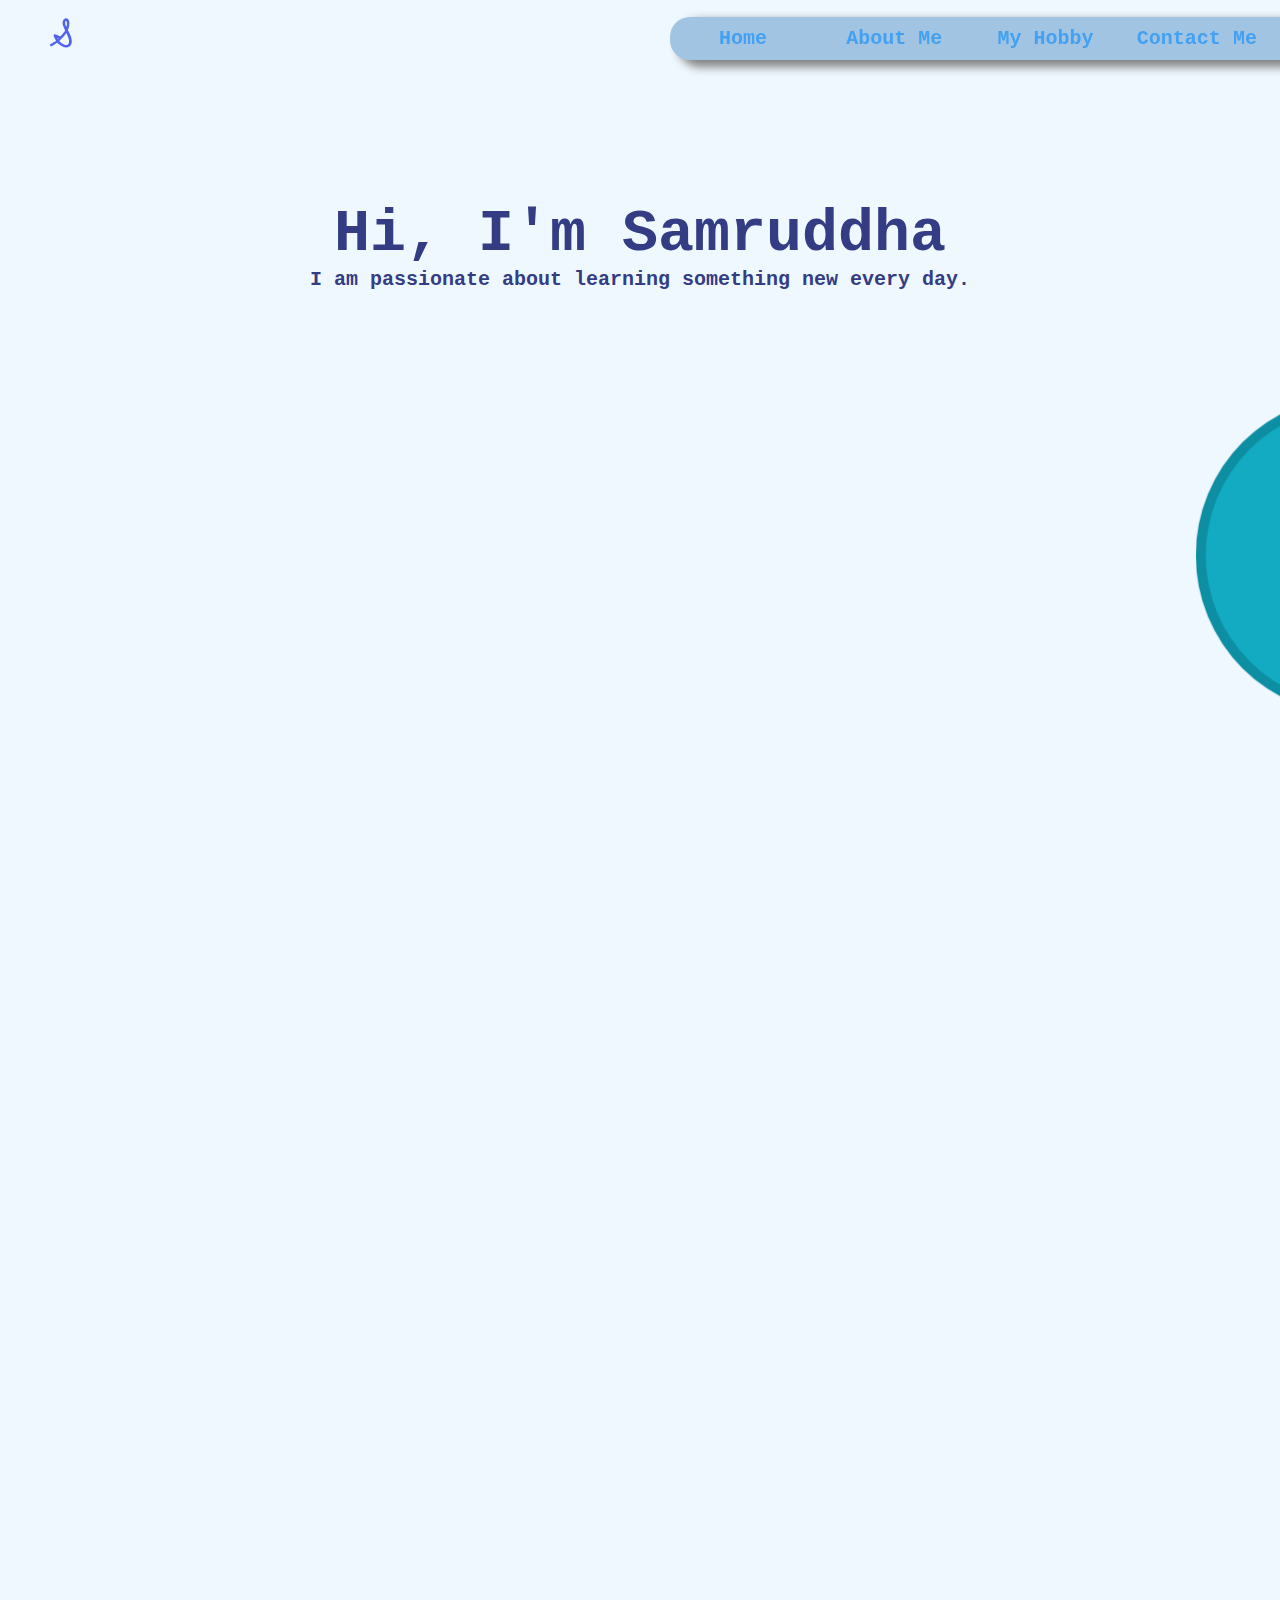
<file: index.html>
<!DOCTYPE html>
<html lang="en">
<head>
    <meta charset="UTF-8">
    <meta name="viewport" content="width=device-width, initial-scale=1.0">
    <title>Samruddha Divate</title>
    <link rel="stylesheet" href="./style.css"/>
    <link rel="preconnect" href="https://fonts.googleapis.com">
<link rel="preconnect" href="https://fonts.gstatic.com" crossorigin>
<link href="https://fonts.googleapis.com/css2?family=Cedarville+Cursive&display=swap" rel="stylesheet">
</head>
<body>

<!--NAVIGATION-->
    <div class="NavBar">
      <p>S</p>
          <div class="SubNav">
            <a href="./index.html">Home</a>
            <a href="#About">About Me</a>
            <a href="./hobby.html">My Hobby</a>
            <a href="#Contact">Contact Me</a>
          </div>
    </div>

<!--INTRODUCTION-->
    <div class="intro">
      <h1 class="introduction">Hi, I'm Samruddha</h1>
      <p>I am passionate about learning something new every day.</p>
    </div>

<!--MARQUEE ANIMATION-->

   <marquee direction="down" width="100%" height="600" behavior="alternate" scrollamount="10" loop="">
    <marquee behaviour="alternate" scrollamount="10" loop=""><div class="ball"></div></marquee>
   </marquee>


<!--LEARNING DIV-->
    <div class="learning">
      <div class="title"><h2>MY CURRENT LEARNINGS:</h2></div>

      <div class="WEB-DEV">
        <img src="./assets/Untitled-modified.png" alt="html,css,javascript image" class="hcjimg"/>
        <p class="info">As a beginner, I've gained a strong grasp of HTML and CSS along with frameworks like flex, grid, and Bootstrap. I'm currently immersing myself in learning JavaScript to expand my skills in web development.</p>
      </div>


      <div class="C++">
        <img src="./assets/ISO_C++_Logo.svg-modified.png" alt="C++ image" class="Cp"/>
        <p class="info2">I have an intermediate understanding of C++ programming and a practical grasp of Arduino programming. Through multiple projects, I've demonstrated my proficiency in utilizing Arduino boards to create various applications and solutions.</p>
      </div>


      <div class="JAVA">
        <img src="./assets/java-png-java-icon-1600.png" alt="Java image" class="jv"/>
        <p class="info3">I learned the fundamentals of Java in high school but haven't used it much since. However, I'm eager to dive back in and expand my skills in Java programming.</p>
      </div>
    </div>
<!--MARQUEE ANIMATION 2-->
<div>
  <marquee direction="left" style="margin-top: 20px; margin-bottom: 20px; background-color: rgba(127, 255, 212, 0.436);" class="lines" scrollamount="5"><img src="./assets/asterisk.svg" width="30px"/> PAIN OF DISCIPLINE OR PAIN OF REGRET <img src="./assets/asterisk.svg" width="30px"/> </marquee>
</div>
<!--ABOUT ME-->
<div class="outer">
<div class="About" id="About">
<div class="aout"><h2>About Me</h2></div>
<div class="info4"><p>Currently a University student looking to build experience and upgrade customer services capability. Possess good
  communication and organization skills. Have high patience and strive to give the best service possible. Very enthusiastic
  to explore new gadgets and keeps up to date about upcoming technology. Aiming to learn new teamwork and leadership skills to efficiently 
  increase productivity and contribute to the success of the organization</p></div>
</div>
<div class="art">
  <div class="container">
    <div class="box top one"></div>
    <div class="box top two white"></div>
    <div class="box mid three white"></div>
    <div class="box mid four white"></div>
    <div class="box mid five"></div>
    <div class="box mid six white"></div>
    <div class="box seven white"></div>
    <div class="box eight"></div>
    <div class="box nine"></div>
  </div>
  <h3  style="margin-top: 0px;text-align: center;">Made using CSS grid</h3>
</div>
</div>
<!--CONTACT ME-->
<div class="con" id="Contact">
<h2 class="head">Contact Me @:</h2>
<p class="eap"> {samruddhadivate@gmail.com} <b>OR</b> {1 (403) 361-4370}</1></p>
</div>
<hr style="margin-top: 50px;"/>
<div style="width: 100%;text-align: center;font-family: 'Gill Sans', 'Gill Sans MT', Calibri, 'Trebuchet MS', sans-serif; font-weight: bold;">
  <p>Copyright <span>&copy;</span> Website made and posted by Samruddha Divate</p>
</div>
</body>
</html>
</file>
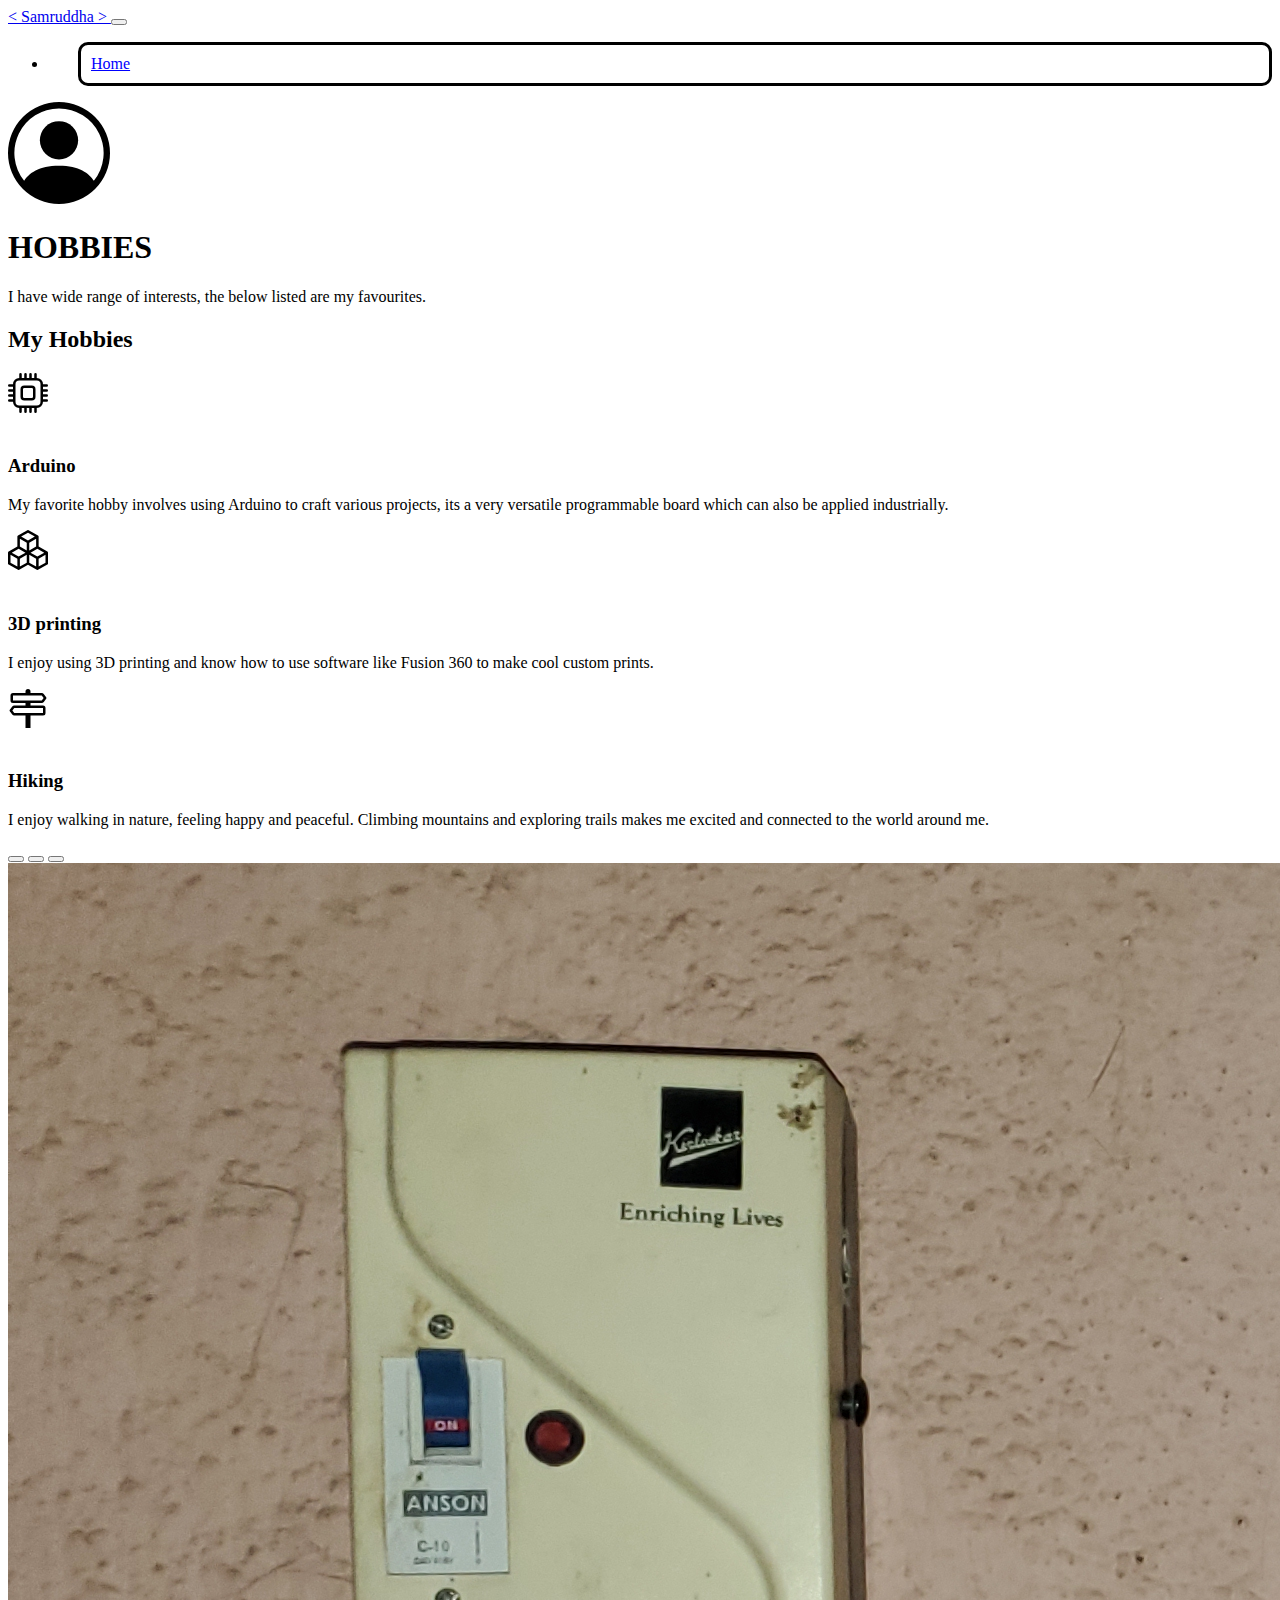
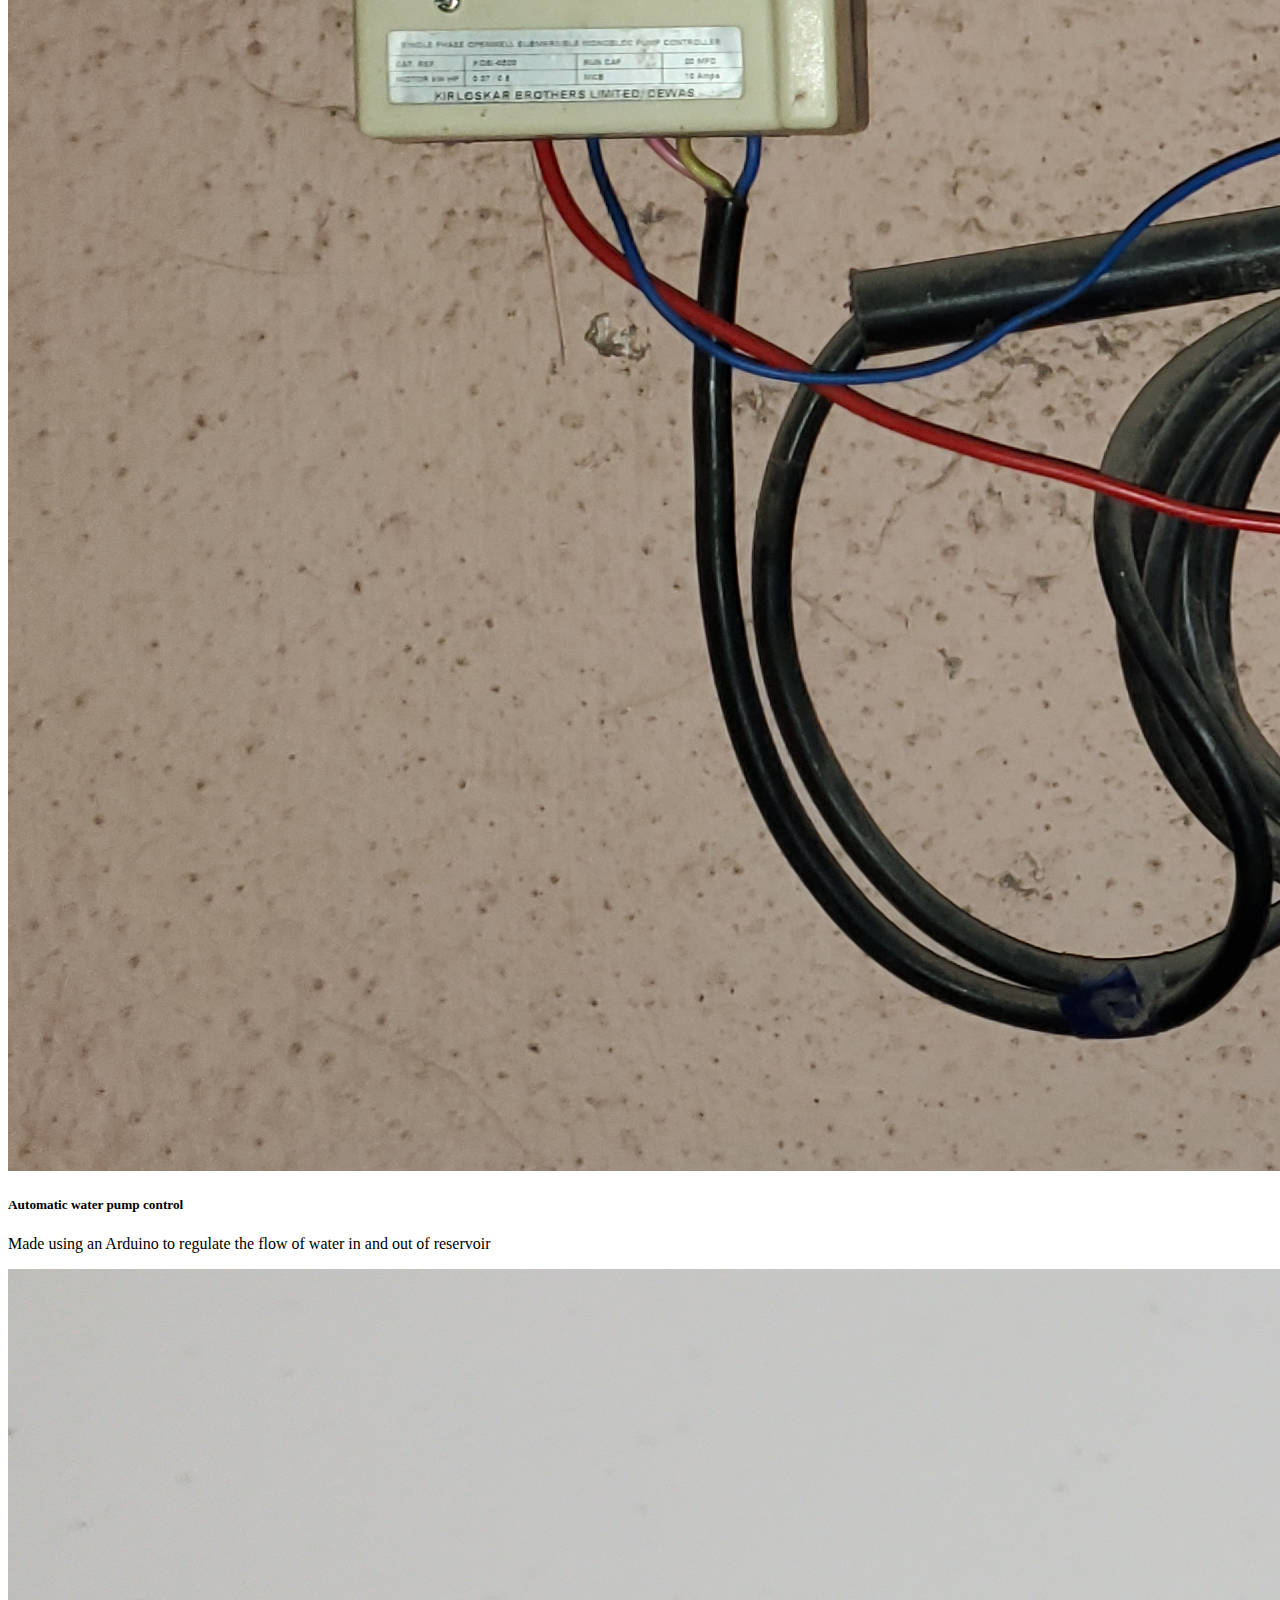
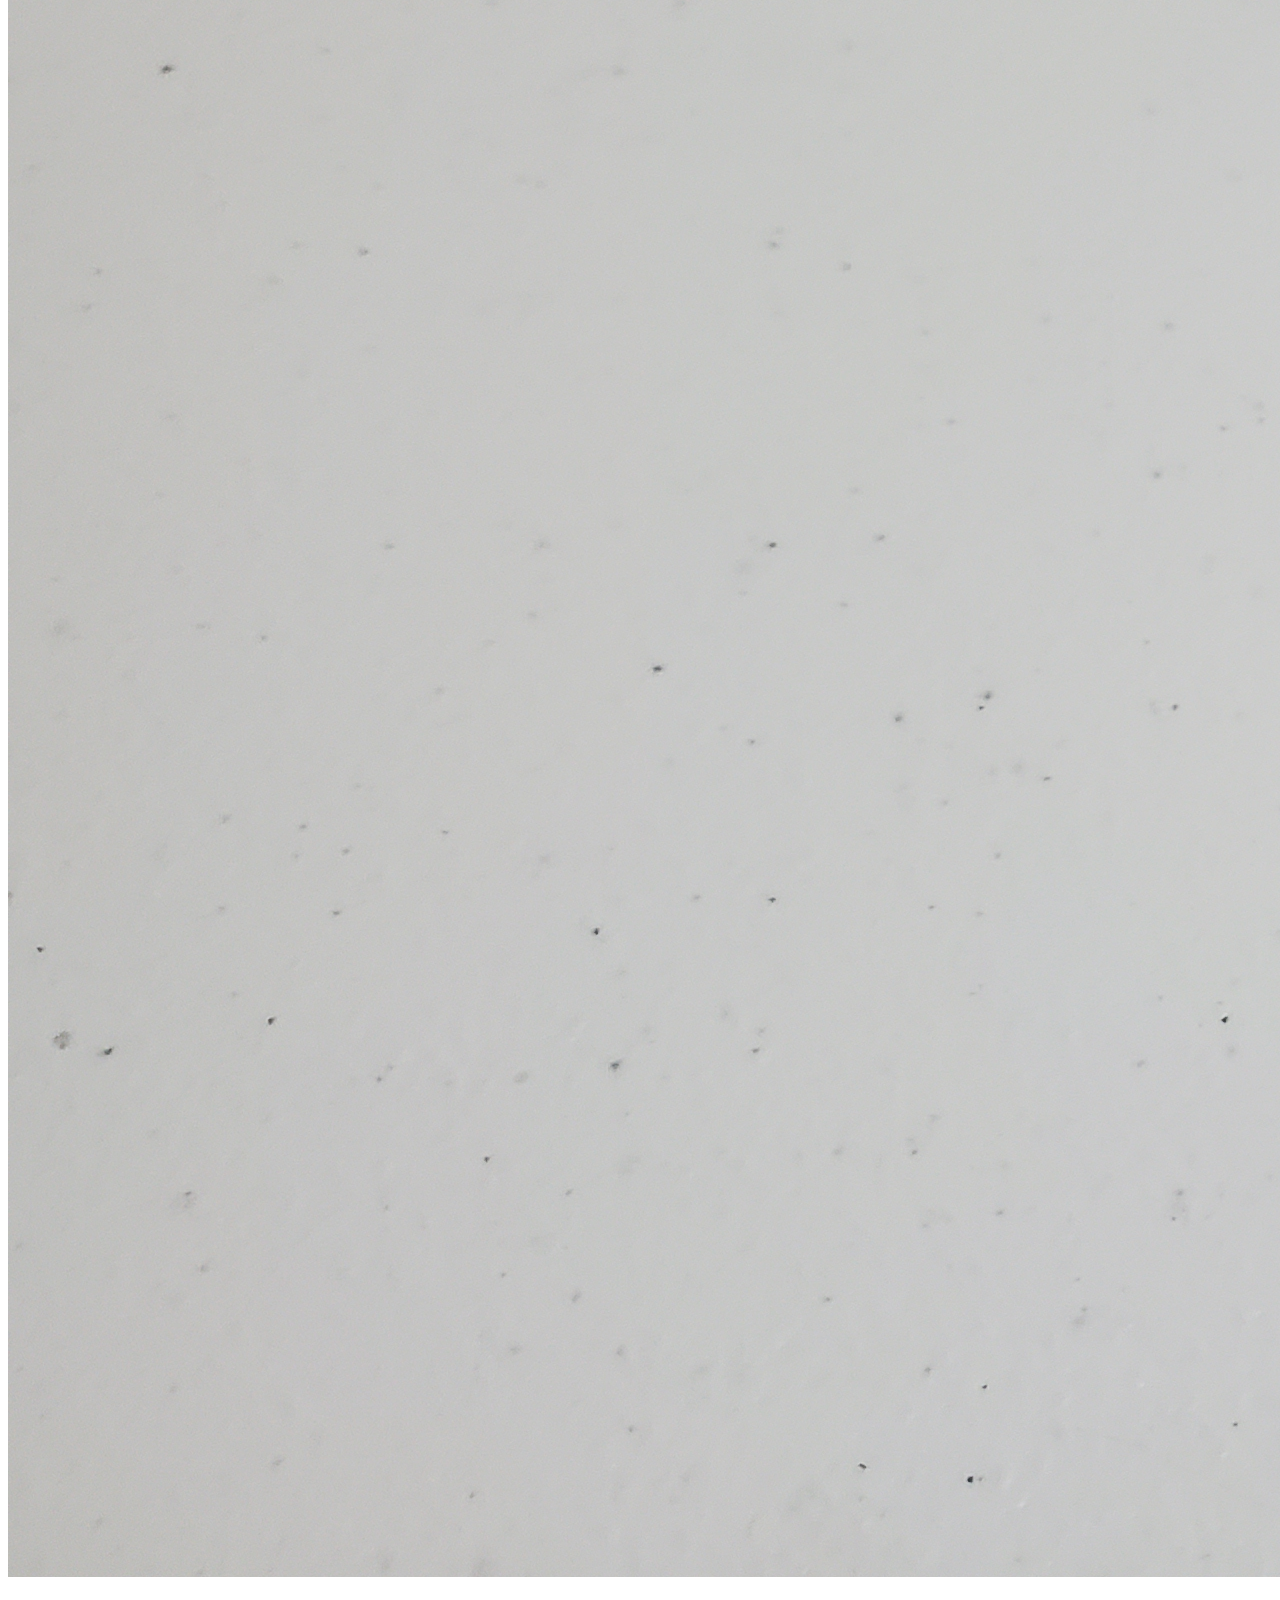
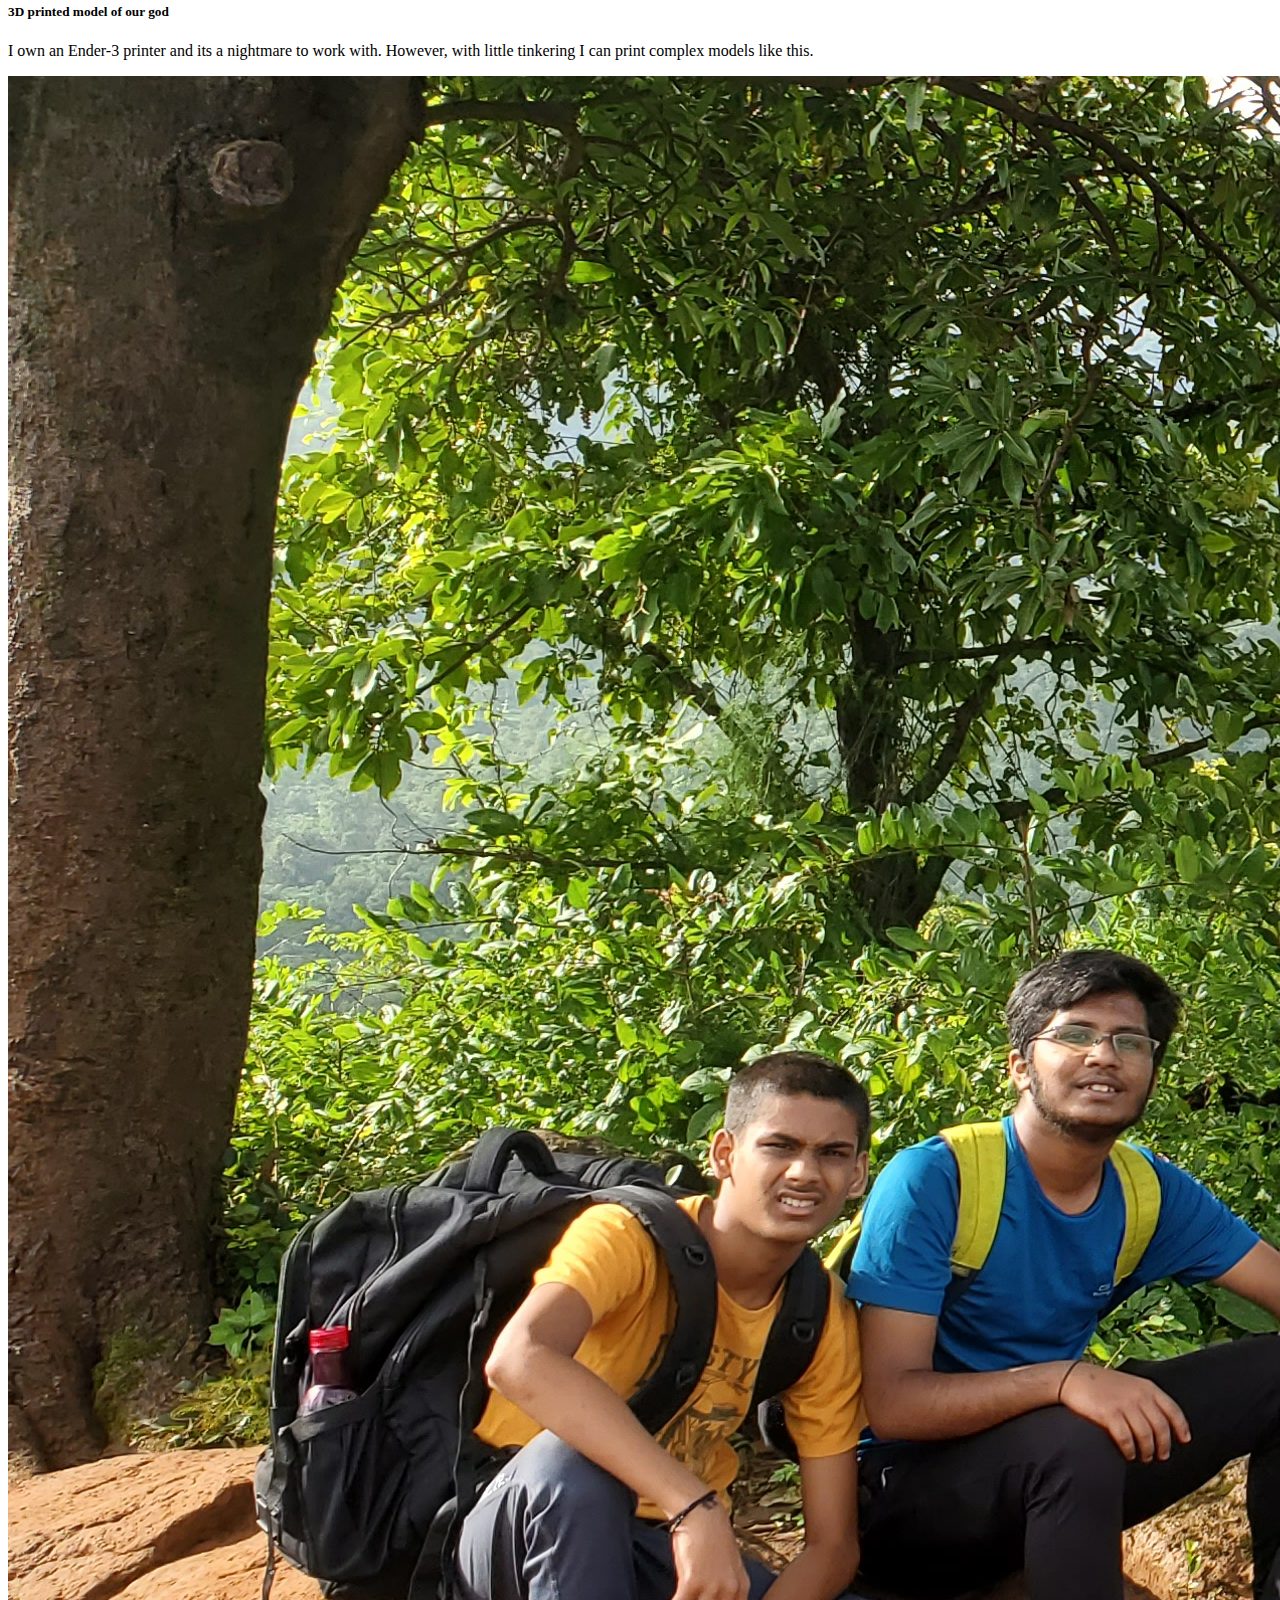
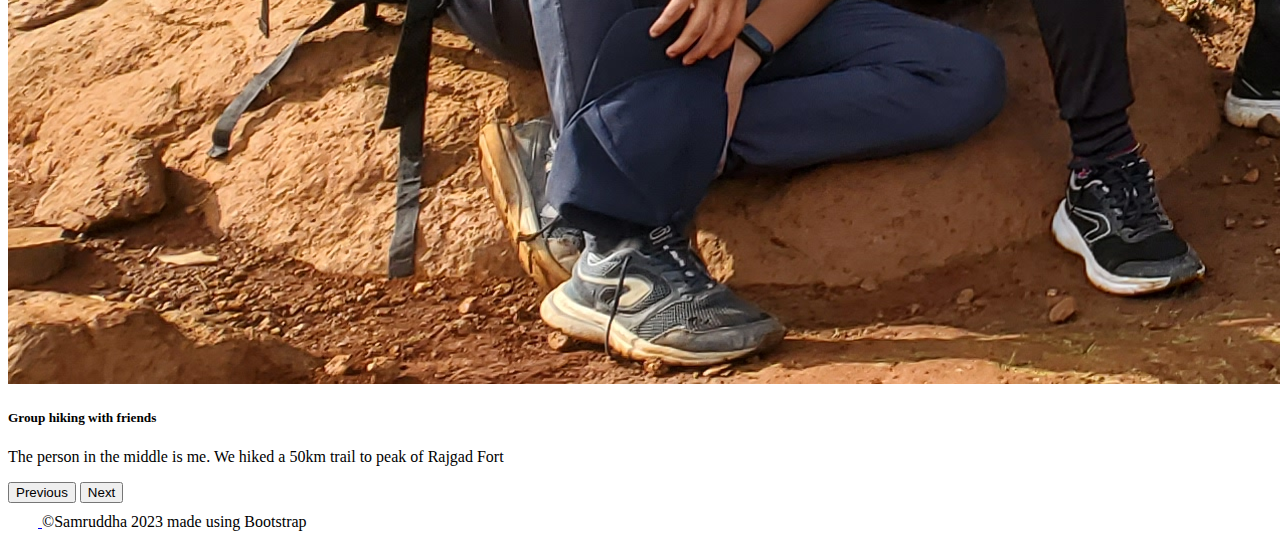
<file: hobby.html>
<!DOCTYPE html>
<html lang="en">
<head>
    <meta charset="UTF-8">
    <meta name="viewport" content="width=device-width, initial-scale=1.0">
    <title>Hobbies</title>
    <link href="https://cdn.jsdelivr.net/npm/bootstrap@5.3.2/dist/css/bootstrap.min.css" rel="stylesheet" integrity="sha384-T3c6CoIi6uLrA9TneNEoa7RxnatzjcDSCmG1MXxSR1GAsXEV/Dwwykc2MPK8M2HN" crossorigin="anonymous">
    <style>
        .feature-icon {
    width: 4rem;
    height: 4rem;
    border-radius: 0.75rem;
}
    </style>
</head>
<body>
    <nav class="navbar navbar-expand-lg bg-body-tertiary">
        <div class="container-fluid">
          <a class="navbar-brand" href="#"> < Samruddha > </a>
          <button class="navbar-toggler" type="button" data-bs-toggle="collapse" data-bs-target="#navbarSupportedContent" aria-controls="navbarSupportedContent" aria-expanded="false" aria-label="Toggle navigation">
            <span class="navbar-toggler-icon"></span>
          </button>
          <div class="collapse navbar-collapse" id="navbarSupportedContent">
            <ul class="navbar-nav me-auto mb-2 mb-lg-0">
              <li class="nav-item">
                <a class="nav-link active" aria-current="page" href="./index.html" style="color: blue;"><p style="background-color: rgb(255, 255, 255);border-radius: 10px;padding: 10px; margin-left: 30px;margin-top: 10px;border: solid black;">Home</p></a>
              </li>
            </ul>

          </div>
        </div>
      </nav>
      <div class="px-4 py-5 my-5 text-center">
        <img class="d-block mx-auto mb-4" src="./assets/person-circle.svg" alt="" width="102">
        <h1 class="display-5 fw-bold text-body-emphasis">HOBBIES</h1>
        <div class="col-lg-6 mx-auto">
          <p class="lead mb-4">I have wide range of interests, the below listed are my favourites. </p>
          <div class="d-grid gap-2 d-sm-flex justify-content-sm-center">
          </div>
        </div>
      </div>
      <div class="container px-4 py-5" id="featured-3">
        <h2 class="pb-2 border-bottom">My Hobbies</h2>
        <div class="row g-4 py-5 row-cols-1 row-cols-lg-3">
          <div class="feature col">
            <div class="feature-icon d-inline-flex align-items-center justify-content-center text-bg-primary bg-gradient fs-2 mb-3">
              <img src="./assets/cpu.svg" width="40px"/>
            </div>
            <h3 class="fs-2 text-body-emphasis">Arduino</h3>
            <p>My favorite hobby involves using Arduino to craft various projects, its a very versatile programmable board which can also be applied industrially.  </p>
            
          </div>
          <div class="feature col">
            <div class="feature-icon d-inline-flex align-items-center justify-content-center text-bg-primary bg-gradient fs-2 mb-3">
              <img src="./assets/boxes.svg" width="40px"/>
            </div>
            <h3 class="fs-2 text-body-emphasis">3D printing</h3>
            <p>I enjoy using 3D printing and know how to use software like Fusion 360 to make cool custom prints.</p>
            
          </div>
          <div class="feature col">
            <div class="feature-icon d-inline-flex align-items-center justify-content-center text-bg-primary bg-gradient fs-2 mb-3">
              <img src="./assets/signpost-2.svg" width="40px"/>
            </div>
            <h3 class="fs-2 text-body-emphasis">Hiking</h3>
            <p> I enjoy walking in nature, feeling happy and peaceful. Climbing mountains and exploring trails makes me excited and connected to the world around me.</p>
            
              
          </div>
        </div>
      </div>
      <div class="container">
      <div id="carouselExampleCaptions" class="carousel slide">
        <div class="carousel-indicators">
          <button type="button" data-bs-target="#carouselExampleCaptions" data-bs-slide-to="0" class="active" aria-current="true" aria-label="Slide 1"></button>
          <button type="button" data-bs-target="#carouselExampleCaptions" data-bs-slide-to="1" aria-label="Slide 2"></button>
          <button type="button" data-bs-target="#carouselExampleCaptions" data-bs-slide-to="2" aria-label="Slide 3"></button>
        </div>
        <div class="carousel-inner">
          <div class="carousel-item active">
            <img src="./assets/20220924_205539.jpg" class="d-block w-100" alt="...">
            <div class="carousel-caption d-none d-md-block">
              <h5>Automatic water pump control</h5>
              <p>Made using an Arduino to regulate the flow of water in and out of reservoir</p>
            </div>
          </div>
          <div class="carousel-item">
            <img src="./assets/20240111_194740.jpg" class="d-block w-100" alt="...">
            <div class="carousel-caption d-none d-md-block">
              <h5>3D printed model of our god</h5>
              <p>I own an Ender-3 printer and its a nightmare to work with. However, with little tinkering I can print complex models like this.</p>
            </div>
          </div>
          <div class="carousel-item">
            <img src="./assets/20220828_082305.jpg" class="d-block w-100" alt="...">
            <div class="carousel-caption d-none d-md-block">
              <h5>Group hiking with friends</h5>
              <p>The person in the middle is me. We hiked a 50km trail to peak of Rajgad Fort</p>
            </div>
          </div>
        </div>
        <button class="carousel-control-prev" type="button" data-bs-target="#carouselExampleCaptions" data-bs-slide="prev">
          <span class="carousel-control-prev-icon" aria-hidden="true"></span>
          <span class="visually-hidden">Previous</span>
        </button>
        <button class="carousel-control-next" type="button" data-bs-target="#carouselExampleCaptions" data-bs-slide="next">
          <span class="carousel-control-next-icon" aria-hidden="true"></span>
          <span class="visually-hidden">Next</span>
        </button>
      </div>
    </div>
      <div class="container">
        <footer class="d-flex flex-wrap justify-content-between align-items-center py-3 my-4 border-top">
          <div class="col-md-4 d-flex align-items-center">
            <a href="/" class="mb-3 me-2 mb-md-0 text-body-secondary text-decoration-none lh-1">
              <svg class="bi" width="30" height="24"><use xlink:href="#bootstrap"></use></svg>
            </a>
            <span class="mb-3 mb-md-0 text-body-secondary">©Samruddha 2023 made using Bootstrap</span>
          </div>
        </footer>
      </div>
      <script src="https://cdn.jsdelivr.net/npm/bootstrap@5.3.2/dist/js/bootstrap.bundle.min.js" integrity="sha384-C6RzsynM9kWDrMNeT87bh95OGNyZPhcTNXj1NW7RuBCsyN/o0jlpcV8Qyq46cDfL" crossorigin="anonymous"></script>
</body>
</html>
</file>
<file: style.css>
html, body {
    font-family: "Lato", sans-serif;
    margin: 0px;
    height: 100%;
    width: 100%;
    padding: 0px;
    overflow-x: hidden;
    background-color: aliceblue;
    scroll-behavior: smooth;
}

/* INTRODUCTION SEGMENT */
.NavBar{
    display:grid;
    justify-content:right;
    gap:2px;
    /* background-color: hsl(206, 92%, 35%, 40%); */
    align-items: center;
    grid-template-columns: 2fr 1fr ;
    /* border-bottom-left-radius: 50px; */
    position: fixed;
    width: 100%;
    top:0px;
    margin-right: 0px;

}
.SubNav{
    display:flex;
    width:600px;
    gap:5px;
    justify-content:right;
    padding-right: 10px;
    margin-right: 0px;
    background-color: rgb(162, 196, 227);
    border-top-left-radius: 20px;
    border-bottom-left-radius: 20px;
    box-shadow: 10px 5px 10px 2px grey;
}
.SubNav>a{
    padding: 10px;
    width: 150px;
    text-decoration: none;
    color: rgb(68, 160, 241);
    /* background-color: rgb(41, 173, 178,90%); */
    /* border-radius: 10px; */
    font-weight: bold;
    font-family: 'Courier New', Courier, monospace;
    text-align: center;
    font-size: 20px;

}

.NavBar>p{
  width: 100px;
  padding: 10px;
  color: rgb(80, 98, 238);
  font-family: 'Cedarville Cursive', cursive;
  padding-left:50px;
  margin:0px;
  font-size: 30px;
  font-weight: bold;
  justify-self: left;
}
.intro>*{
      color: rgb(52, 61, 132);
      text-align: center;
      font-family: 'Courier New', Courier, monospace;
      font-weight: bolder;
      font-size: 20px;

}
.introduction{
    margin-top: 200px;
    font-size: 60px;
    margin-bottom: 0px;
}
.intro>p{
    margin-top:0px;
}
/* LEARNING */
.learning{
    display: flex;
    flex-direction: column;
    align-items: center;
}
.learning>*{
    width: 80%;
    max-width: 1000px ;
    height:250px;
    background-color: rgba(0, 104, 202);
}
.title{
    text-align: center;
    font-family: 'Courier New', Courier, monospace;
    font-size: 30px;
    flex-basis: 50px;
    border-top-right-radius: 50px;
    border-top-left-radius: 50px;
    color:rgb(30, 43, 54);
    text-decoration:underline rgb(30, 43, 54);
}
.hcjimg{
    width:400px;
    height: 217.39px;
    float: left;
}
.info{
    width: 90%;
    font-size: 24px;
    text-align: left;
    font-family: monospace;
    font-weight: bold;
    color: rgb(180, 212, 255);
}
.Cp{
    width: 150px;
    height: 150px;
    float: left;
    margin: 40px;
    margin-top: 30px;
    margin-right: 105px;
    margin-left: 120px;
}
.info2{
    width: 90%;
    font-size: 24px;
    text-align: left;
    font-family: monospace;
    font-weight: bold;
    color: rgb(180, 212, 255);
}
.jv{
    width: 200px;
    margin-right: 100px;
    margin-left: 100px;
    float: left;
}
.info3{
    width: 90%;
    font-size: 24px;
    text-align: left;
    font-family: monospace;
    font-weight: bold;
    color: rgb(180, 212, 255);
}
.JAVA{
    border-bottom-left-radius:50px ;
    border-bottom-right-radius:50px ;
}

/* ABOUT ME */

.About{
    display: flex;
    flex-direction: column;
    align-items:start;
    margin-left: 20px;
    padding-bottom: 500px;
}
.About>*{
    justify-content: center;
    width: 90%;
    max-width: 800px;
    color: rgba(0, 104, 202);
    background-color: rgb(180, 212, 255);

}

.About h2{
  text-align: center;
  font-family: 'Courier New', Courier, monospace;
  height: 50px;
  font-size: 45px;
  height: fit-content;
  font-weight: bolder;
  text-decoration:underline rgb(30, 43, 54);
  color:rgb(30, 43, 54);
  margin:0px;
  margin-top: 20px;
  
}
.About p{
    text-align: center;
    padding-left:10% ;
    padding-right:10% ;
    font-size: 24px;
    font-family: monospace;
    font-weight: bold;
    padding-bottom: 30px;
}
.aout{
    border-top-right-radius: 50px ;
    border-top-left-radius: 50px;
}
.info4{
    border-bottom-left-radius: 50px  ;
    border-bottom-right-radius: 50px;
}
.outer{
    display:flex;
    flex-direction: row;

}
.ball{
    background: rgb(18, 171, 194);
    height: 300px;
    width:300px;
    border-radius: 100%;
    margin: 0px;
    border:solid 10px rgba(6, 79, 91, 0.311) ;
}
.lines{
    font-size: 50px;
    font-weight: bolder;
    border-top:solid 5px;
    border-bottom:solid 5px;
}

.container{
    box-shadow: 5px 5px 5px 5px grey;
    display: grid;
    height: 748px;
    width: 748px;
    grid-template-columns: 320px 198px 153px 50px;
    grid-template-rows: 414px 130px 155px 22px;
    gap: 9px;
    background-color: black;
    margin-top: 200px;
  }
  .one{
    background-color: #E72F24;
  }
  .two{
    grid-column: 2/5;
  }
  .three{
    grid-row: 2/4;
  }
  .four{
    grid-area: 2 / 2 / 4 / 4;
  }
  .six{
    grid-row: span 2;
  }
  .white{
    background-color: #F0F1EC ;
  }
  .five{
    background-color: #004592 ;
  }
  .eight{
    background-color: #F9D01E;
  }
  .nine{
    background-color: #232629;
  }

.con{
    width: 100%;
    height: 100px;
    font-size: 20px;
    text-align: center;
    background-image:url(https://images.pexels.com/photos/1103970/pexels-photo-1103970.jpeg);
}
.head{
    margin: 0px;
    color: aliceblue;
    padding-top: 10px;
}
.eap{
    font-size: 20px;
    color: aliceblue;
}
</file>
